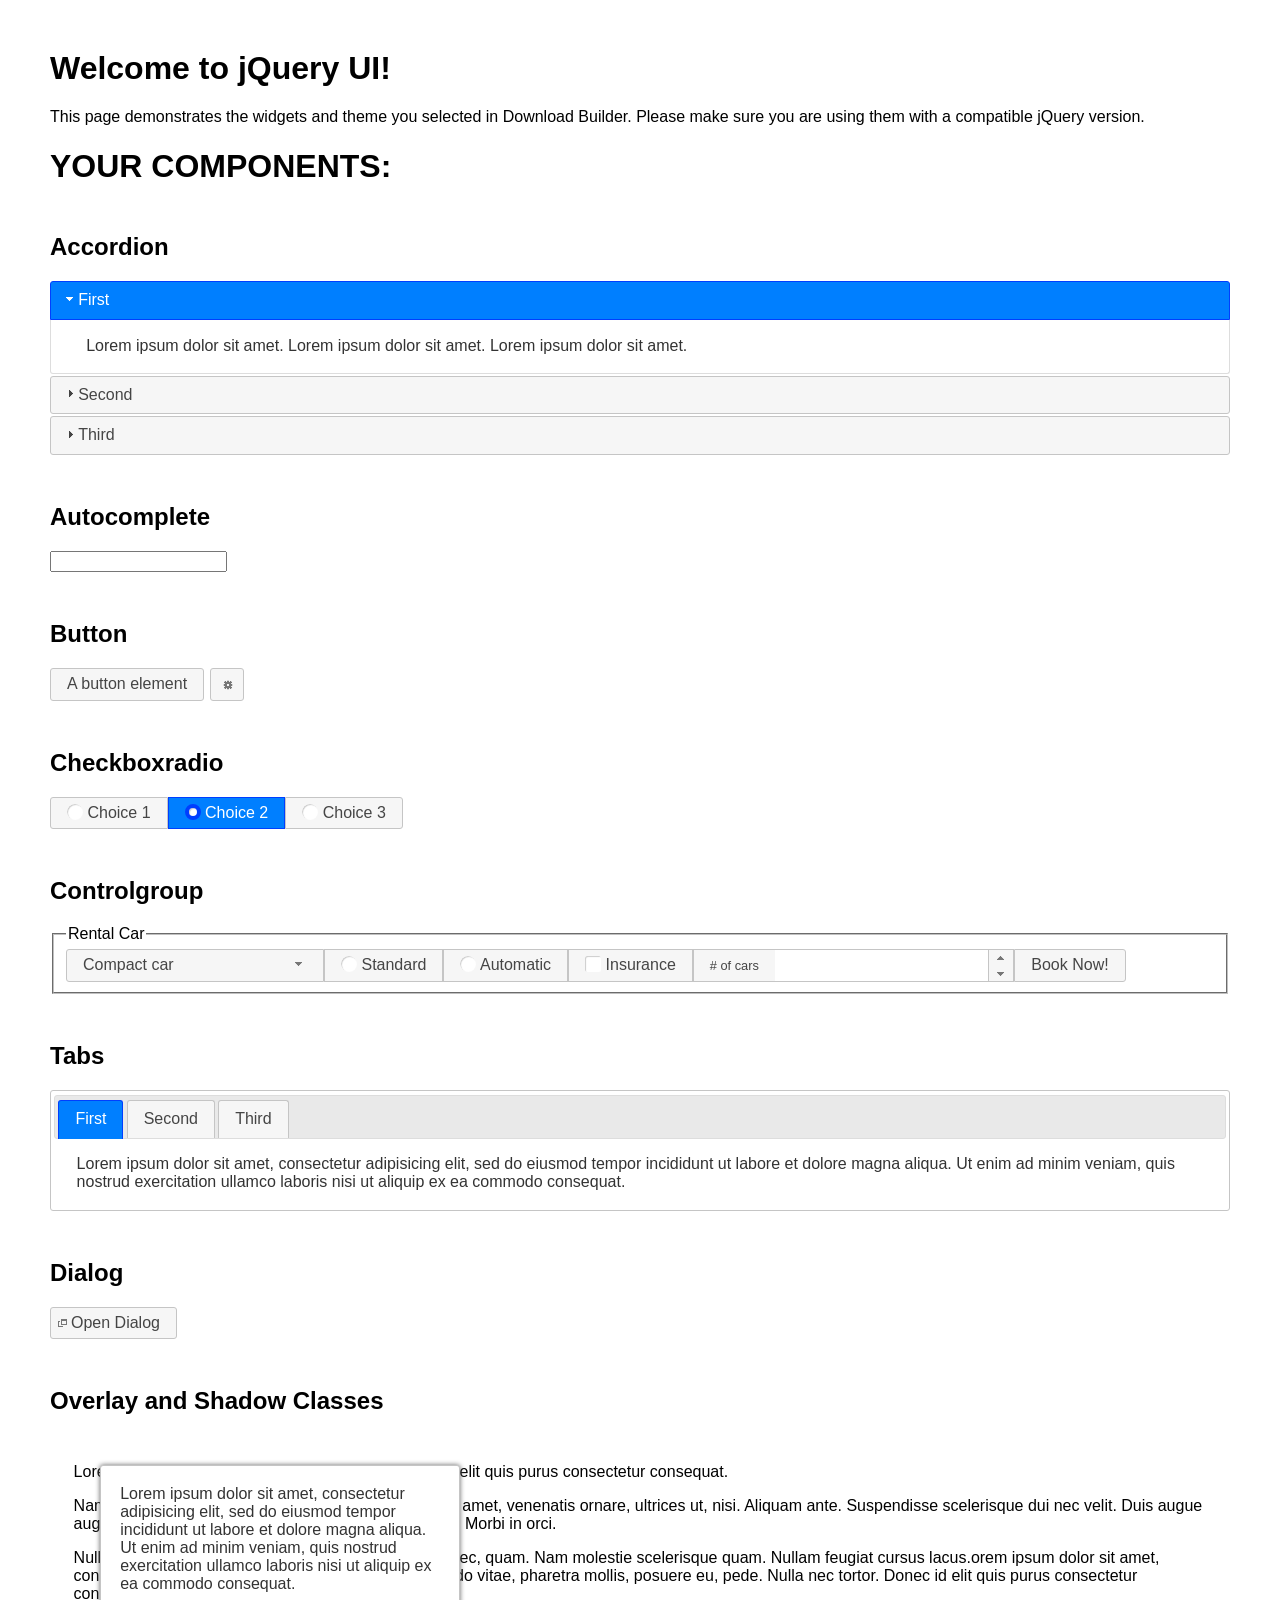
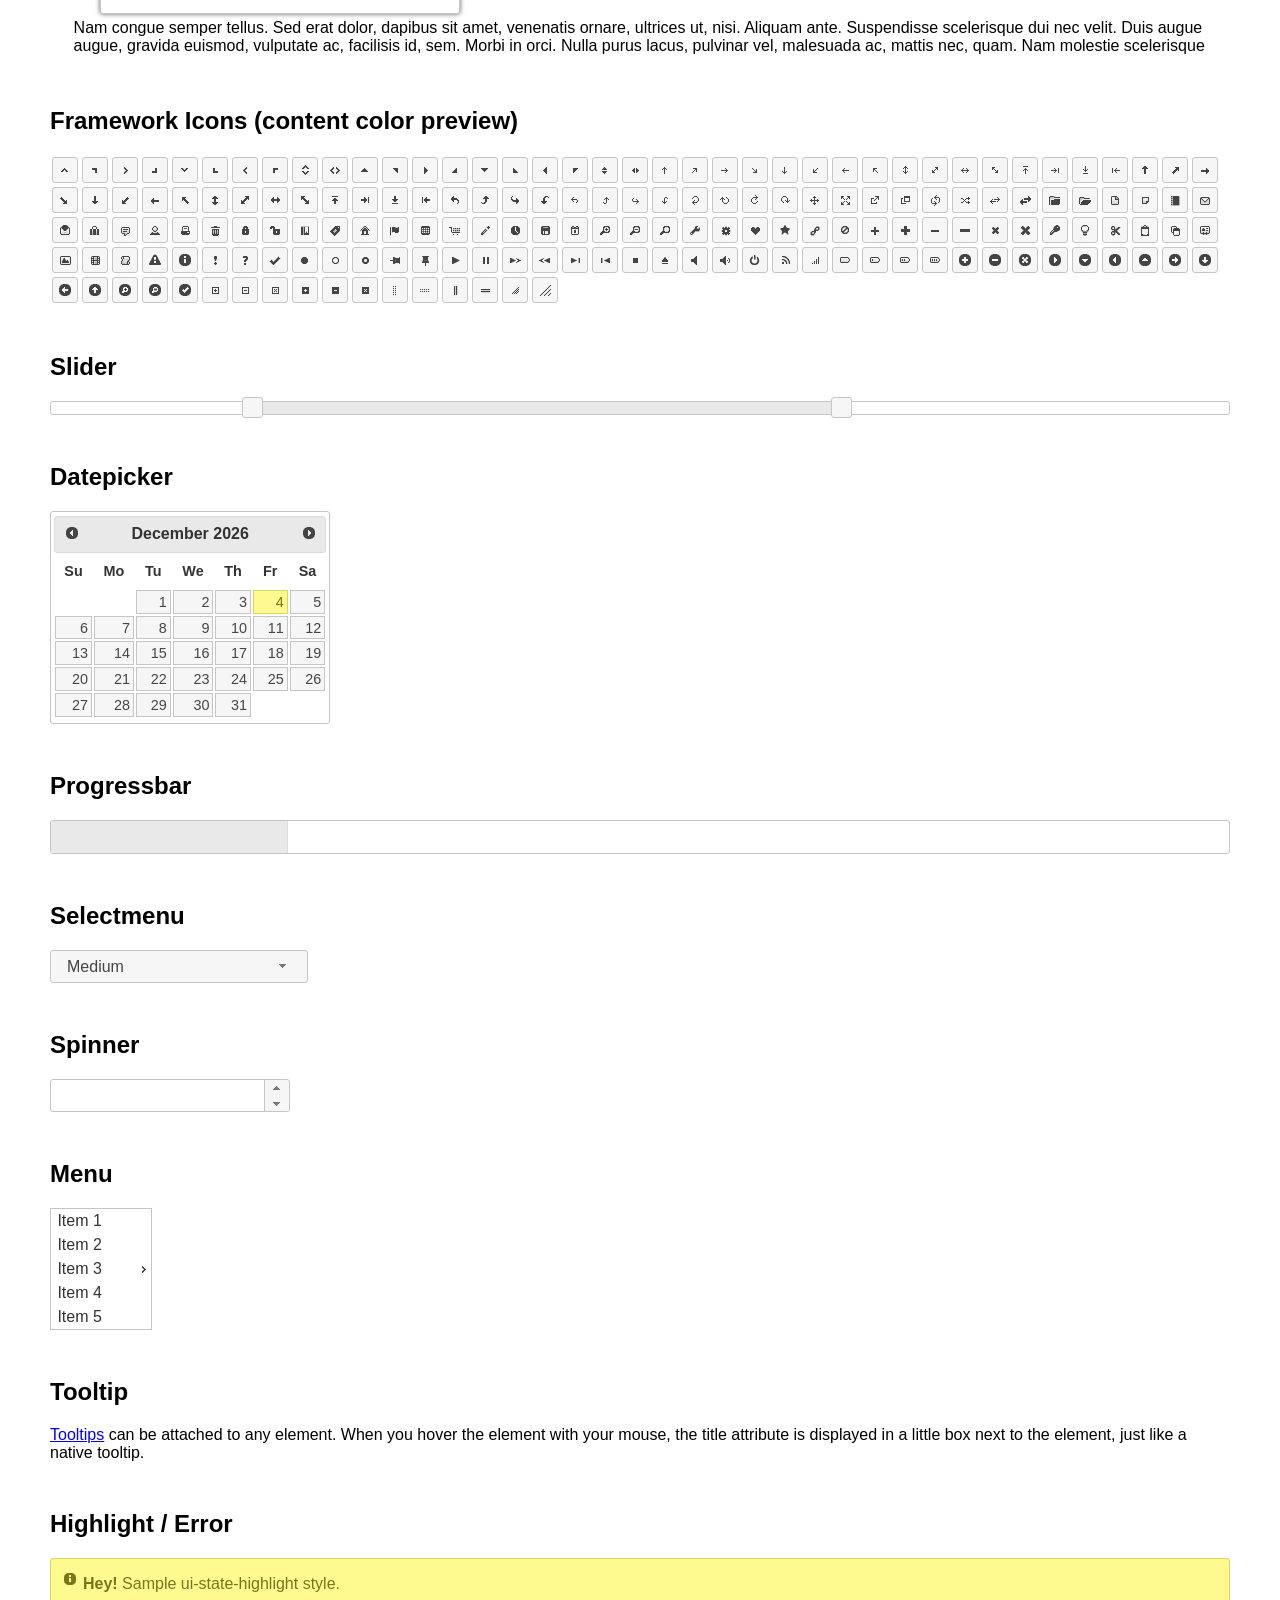
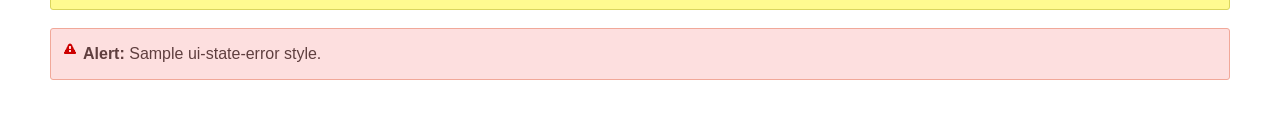
<file: jquery-ui/index.html>
<!doctype html>
<html lang="us">
<head>
	<meta charset="utf-8">
	<title>jQuery UI Example Page</title>
	<link href="jquery-ui.css" rel="stylesheet">
	<style>
	body{
		font-family: "Trebuchet MS", sans-serif;
		margin: 50px;
	}
	.demoHeaders {
		margin-top: 2em;
	}
	#dialog-link {
		padding: .4em 1em .4em 20px;
		text-decoration: none;
		position: relative;
	}
	#dialog-link span.ui-icon {
		margin: 0 5px 0 0;
		position: absolute;
		left: .2em;
		top: 50%;
		margin-top: -8px;
	}
	#icons {
		margin: 0;
		padding: 0;
	}
	#icons li {
		margin: 2px;
		position: relative;
		padding: 4px 0;
		cursor: pointer;
		float: left;
		list-style: none;
	}
	#icons span.ui-icon {
		float: left;
		margin: 0 4px;
	}
	.fakewindowcontain .ui-widget-overlay {
		position: absolute;
	}
	select {
		width: 200px;
	}
	</style>
</head>
<body>

<h1>Welcome to jQuery UI!</h1>

<div class="ui-widget">
	<p>This page demonstrates the widgets and theme you selected in Download Builder. Please make sure you are using them with a compatible jQuery version.</p>
</div>

<h1>YOUR COMPONENTS:</h1>


<!-- Accordion -->
<h2 class="demoHeaders">Accordion</h2>
<div id="accordion">
	<h3>First</h3>
	<div>Lorem ipsum dolor sit amet. Lorem ipsum dolor sit amet. Lorem ipsum dolor sit amet.</div>
	<h3>Second</h3>
	<div>Phasellus mattis tincidunt nibh.</div>
	<h3>Third</h3>
	<div>Nam dui erat, auctor a, dignissim quis.</div>
</div>



<!-- Autocomplete -->
<h2 class="demoHeaders">Autocomplete</h2>
<div>
	<input id="autocomplete" title="type &quot;a&quot;">
</div>



<!-- Button -->
<h2 class="demoHeaders">Button</h2>
<button id="button">A button element</button>
<button id="button-icon">An icon-only button</button>



<!-- Checkboxradio -->
<h2 class="demoHeaders">Checkboxradio</h2>
<form style="margin-top: 1em;">
	<div id="radioset">
		<input type="radio" id="radio1" name="radio"><label for="radio1">Choice 1</label>
		<input type="radio" id="radio2" name="radio" checked="checked"><label for="radio2">Choice 2</label>
		<input type="radio" id="radio3" name="radio"><label for="radio3">Choice 3</label>
	</div>
</form>



<!-- Controlgroup -->
<h2 class="demoHeaders">Controlgroup</h2>
<fieldset>
	<legend>Rental Car</legend>
	<div id="controlgroup">
		<select id="car-type">
			<option>Compact car</option>
			<option>Midsize car</option>
			<option>Full size car</option>
			<option>SUV</option>
			<option>Luxury</option>
			<option>Truck</option>
			<option>Van</option>
		</select>
		<label for="transmission-standard">Standard</label>
		<input type="radio" name="transmission" id="transmission-standard">
		<label for="transmission-automatic">Automatic</label>
		<input type="radio" name="transmission" id="transmission-automatic">
		<label for="insurance">Insurance</label>
		<input type="checkbox" name="insurance" id="insurance">
		<label for="horizontal-spinner" class="ui-controlgroup-label"># of cars</label>
		<input id="horizontal-spinner" class="ui-spinner-input">
		<button>Book Now!</button>
	</div>
</fieldset>



<!-- Tabs -->
<h2 class="demoHeaders">Tabs</h2>
<div id="tabs">
	<ul>
		<li><a href="#tabs-1">First</a></li>
		<li><a href="#tabs-2">Second</a></li>
		<li><a href="#tabs-3">Third</a></li>
	</ul>
	<div id="tabs-1">Lorem ipsum dolor sit amet, consectetur adipisicing elit, sed do eiusmod tempor incididunt ut labore et dolore magna aliqua. Ut enim ad minim veniam, quis nostrud exercitation ullamco laboris nisi ut aliquip ex ea commodo consequat.</div>
	<div id="tabs-2">Phasellus mattis tincidunt nibh. Cras orci urna, blandit id, pretium vel, aliquet ornare, felis. Maecenas scelerisque sem non nisl. Fusce sed lorem in enim dictum bibendum.</div>
	<div id="tabs-3">Nam dui erat, auctor a, dignissim quis, sollicitudin eu, felis. Pellentesque nisi urna, interdum eget, sagittis et, consequat vestibulum, lacus. Mauris porttitor ullamcorper augue.</div>
</div>



<h2 class="demoHeaders">Dialog</h2>
<p>
	<button id="dialog-link" class="ui-button ui-corner-all ui-widget">
		<span class="ui-icon ui-icon-newwin"></span>Open Dialog
	</button>
</p>

<h2 class="demoHeaders">Overlay and Shadow Classes</h2>
<div style="position: relative; width: 96%; height: 200px; padding:1% 2%; overflow:hidden;" class="fakewindowcontain">
	<p>Lorem ipsum dolor sit amet,  Nulla nec tortor. Donec id elit quis purus consectetur consequat. </p><p>Nam congue semper tellus. Sed erat dolor, dapibus sit amet, venenatis ornare, ultrices ut, nisi. Aliquam ante. Suspendisse scelerisque dui nec velit. Duis augue augue, gravida euismod, vulputate ac, facilisis id, sem. Morbi in orci. </p><p>Nulla purus lacus, pulvinar vel, malesuada ac, mattis nec, quam. Nam molestie scelerisque quam. Nullam feugiat cursus lacus.orem ipsum dolor sit amet, consectetur adipiscing elit. Donec libero risus, commodo vitae, pharetra mollis, posuere eu, pede. Nulla nec tortor. Donec id elit quis purus consectetur consequat. </p><p>Nam congue semper tellus. Sed erat dolor, dapibus sit amet, venenatis ornare, ultrices ut, nisi. Aliquam ante. Suspendisse scelerisque dui nec velit. Duis augue augue, gravida euismod, vulputate ac, facilisis id, sem. Morbi in orci. Nulla purus lacus, pulvinar vel, malesuada ac, mattis nec, quam. Nam molestie scelerisque quam. </p><p>Nullam feugiat cursus lacus.orem ipsum dolor sit amet, consectetur adipiscing elit. Donec libero risus, commodo vitae, pharetra mollis, posuere eu, pede. Nulla nec tortor. Donec id elit quis purus consectetur consequat. Nam congue semper tellus. Sed erat dolor, dapibus sit amet, venenatis ornare, ultrices ut, nisi. Aliquam ante. </p><p>Suspendisse scelerisque dui nec velit. Duis augue augue, gravida euismod, vulputate ac, facilisis id, sem. Morbi in orci. Nulla purus lacus, pulvinar vel, malesuada ac, mattis nec, quam. Nam molestie scelerisque quam. Nullam feugiat cursus lacus.orem ipsum dolor sit amet, consectetur adipiscing elit. Donec libero risus, commodo vitae, pharetra mollis, posuere eu, pede. Nulla nec tortor. Donec id elit quis purus consectetur consequat. Nam congue semper tellus. Sed erat dolor, dapibus sit amet, venenatis ornare, ultrices ut, nisi. </p>

	<!-- ui-dialog -->
	<div class="ui-widget-overlay ui-front"></div>
	<div style="position: absolute; width: 320px; left: 50px; top: 30px; padding: 1.2em" class="ui-widget ui-front ui-widget-content ui-corner-all ui-widget-shadow">
		Lorem ipsum dolor sit amet, consectetur adipisicing elit, sed do eiusmod tempor incididunt ut labore et dolore magna aliqua. Ut enim ad minim veniam, quis nostrud exercitation ullamco laboris nisi ut aliquip ex ea commodo consequat.
	</div>

</div>

<!-- ui-dialog -->
<div id="dialog" title="Dialog Title">
	<p>Lorem ipsum dolor sit amet, consectetur adipisicing elit, sed do eiusmod tempor incididunt ut labore et dolore magna aliqua. Ut enim ad minim veniam, quis nostrud exercitation ullamco laboris nisi ut aliquip ex ea commodo consequat.</p>
</div>



<h2 class="demoHeaders">Framework Icons (content color preview)</h2>
<ul id="icons" class="ui-widget ui-helper-clearfix">
	<li class="ui-state-default ui-corner-all" title=".ui-icon-caret-1-n"><span class="ui-icon ui-icon-caret-1-n"></span></li>
	<li class="ui-state-default ui-corner-all" title=".ui-icon-caret-1-ne"><span class="ui-icon ui-icon-caret-1-ne"></span></li>
	<li class="ui-state-default ui-corner-all" title=".ui-icon-caret-1-e"><span class="ui-icon ui-icon-caret-1-e"></span></li>
	<li class="ui-state-default ui-corner-all" title=".ui-icon-caret-1-se"><span class="ui-icon ui-icon-caret-1-se"></span></li>
	<li class="ui-state-default ui-corner-all" title=".ui-icon-caret-1-s"><span class="ui-icon ui-icon-caret-1-s"></span></li>
	<li class="ui-state-default ui-corner-all" title=".ui-icon-caret-1-sw"><span class="ui-icon ui-icon-caret-1-sw"></span></li>
	<li class="ui-state-default ui-corner-all" title=".ui-icon-caret-1-w"><span class="ui-icon ui-icon-caret-1-w"></span></li>
	<li class="ui-state-default ui-corner-all" title=".ui-icon-caret-1-nw"><span class="ui-icon ui-icon-caret-1-nw"></span></li>
	<li class="ui-state-default ui-corner-all" title=".ui-icon-caret-2-n-s"><span class="ui-icon ui-icon-caret-2-n-s"></span></li>
	<li class="ui-state-default ui-corner-all" title=".ui-icon-caret-2-e-w"><span class="ui-icon ui-icon-caret-2-e-w"></span></li>
	<li class="ui-state-default ui-corner-all" title=".ui-icon-triangle-1-n"><span class="ui-icon ui-icon-triangle-1-n"></span></li>
	<li class="ui-state-default ui-corner-all" title=".ui-icon-triangle-1-ne"><span class="ui-icon ui-icon-triangle-1-ne"></span></li>
	<li class="ui-state-default ui-corner-all" title=".ui-icon-triangle-1-e"><span class="ui-icon ui-icon-triangle-1-e"></span></li>
	<li class="ui-state-default ui-corner-all" title=".ui-icon-triangle-1-se"><span class="ui-icon ui-icon-triangle-1-se"></span></li>
	<li class="ui-state-default ui-corner-all" title=".ui-icon-triangle-1-s"><span class="ui-icon ui-icon-triangle-1-s"></span></li>
	<li class="ui-state-default ui-corner-all" title=".ui-icon-triangle-1-sw"><span class="ui-icon ui-icon-triangle-1-sw"></span></li>
	<li class="ui-state-default ui-corner-all" title=".ui-icon-triangle-1-w"><span class="ui-icon ui-icon-triangle-1-w"></span></li>
	<li class="ui-state-default ui-corner-all" title=".ui-icon-triangle-1-nw"><span class="ui-icon ui-icon-triangle-1-nw"></span></li>
	<li class="ui-state-default ui-corner-all" title=".ui-icon-triangle-2-n-s"><span class="ui-icon ui-icon-triangle-2-n-s"></span></li>
	<li class="ui-state-default ui-corner-all" title=".ui-icon-triangle-2-e-w"><span class="ui-icon ui-icon-triangle-2-e-w"></span></li>
	<li class="ui-state-default ui-corner-all" title=".ui-icon-arrow-1-n"><span class="ui-icon ui-icon-arrow-1-n"></span></li>
	<li class="ui-state-default ui-corner-all" title=".ui-icon-arrow-1-ne"><span class="ui-icon ui-icon-arrow-1-ne"></span></li>
	<li class="ui-state-default ui-corner-all" title=".ui-icon-arrow-1-e"><span class="ui-icon ui-icon-arrow-1-e"></span></li>
	<li class="ui-state-default ui-corner-all" title=".ui-icon-arrow-1-se"><span class="ui-icon ui-icon-arrow-1-se"></span></li>
	<li class="ui-state-default ui-corner-all" title=".ui-icon-arrow-1-s"><span class="ui-icon ui-icon-arrow-1-s"></span></li>
	<li class="ui-state-default ui-corner-all" title=".ui-icon-arrow-1-sw"><span class="ui-icon ui-icon-arrow-1-sw"></span></li>
	<li class="ui-state-default ui-corner-all" title=".ui-icon-arrow-1-w"><span class="ui-icon ui-icon-arrow-1-w"></span></li>
	<li class="ui-state-default ui-corner-all" title=".ui-icon-arrow-1-nw"><span class="ui-icon ui-icon-arrow-1-nw"></span></li>
	<li class="ui-state-default ui-corner-all" title=".ui-icon-arrow-2-n-s"><span class="ui-icon ui-icon-arrow-2-n-s"></span></li>
	<li class="ui-state-default ui-corner-all" title=".ui-icon-arrow-2-ne-sw"><span class="ui-icon ui-icon-arrow-2-ne-sw"></span></li>
	<li class="ui-state-default ui-corner-all" title=".ui-icon-arrow-2-e-w"><span class="ui-icon ui-icon-arrow-2-e-w"></span></li>
	<li class="ui-state-default ui-corner-all" title=".ui-icon-arrow-2-se-nw"><span class="ui-icon ui-icon-arrow-2-se-nw"></span></li>
	<li class="ui-state-default ui-corner-all" title=".ui-icon-arrowstop-1-n"><span class="ui-icon ui-icon-arrowstop-1-n"></span></li>
	<li class="ui-state-default ui-corner-all" title=".ui-icon-arrowstop-1-e"><span class="ui-icon ui-icon-arrowstop-1-e"></span></li>
	<li class="ui-state-default ui-corner-all" title=".ui-icon-arrowstop-1-s"><span class="ui-icon ui-icon-arrowstop-1-s"></span></li>
	<li class="ui-state-default ui-corner-all" title=".ui-icon-arrowstop-1-w"><span class="ui-icon ui-icon-arrowstop-1-w"></span></li>
	<li class="ui-state-default ui-corner-all" title=".ui-icon-arrowthick-1-n"><span class="ui-icon ui-icon-arrowthick-1-n"></span></li>
	<li class="ui-state-default ui-corner-all" title=".ui-icon-arrowthick-1-ne"><span class="ui-icon ui-icon-arrowthick-1-ne"></span></li>
	<li class="ui-state-default ui-corner-all" title=".ui-icon-arrowthick-1-e"><span class="ui-icon ui-icon-arrowthick-1-e"></span></li>
	<li class="ui-state-default ui-corner-all" title=".ui-icon-arrowthick-1-se"><span class="ui-icon ui-icon-arrowthick-1-se"></span></li>
	<li class="ui-state-default ui-corner-all" title=".ui-icon-arrowthick-1-s"><span class="ui-icon ui-icon-arrowthick-1-s"></span></li>
	<li class="ui-state-default ui-corner-all" title=".ui-icon-arrowthick-1-sw"><span class="ui-icon ui-icon-arrowthick-1-sw"></span></li>
	<li class="ui-state-default ui-corner-all" title=".ui-icon-arrowthick-1-w"><span class="ui-icon ui-icon-arrowthick-1-w"></span></li>
	<li class="ui-state-default ui-corner-all" title=".ui-icon-arrowthick-1-nw"><span class="ui-icon ui-icon-arrowthick-1-nw"></span></li>
	<li class="ui-state-default ui-corner-all" title=".ui-icon-arrowthick-2-n-s"><span class="ui-icon ui-icon-arrowthick-2-n-s"></span></li>
	<li class="ui-state-default ui-corner-all" title=".ui-icon-arrowthick-2-ne-sw"><span class="ui-icon ui-icon-arrowthick-2-ne-sw"></span></li>
	<li class="ui-state-default ui-corner-all" title=".ui-icon-arrowthick-2-e-w"><span class="ui-icon ui-icon-arrowthick-2-e-w"></span></li>
	<li class="ui-state-default ui-corner-all" title=".ui-icon-arrowthick-2-se-nw"><span class="ui-icon ui-icon-arrowthick-2-se-nw"></span></li>
	<li class="ui-state-default ui-corner-all" title=".ui-icon-arrowthickstop-1-n"><span class="ui-icon ui-icon-arrowthickstop-1-n"></span></li>
	<li class="ui-state-default ui-corner-all" title=".ui-icon-arrowthickstop-1-e"><span class="ui-icon ui-icon-arrowthickstop-1-e"></span></li>
	<li class="ui-state-default ui-corner-all" title=".ui-icon-arrowthickstop-1-s"><span class="ui-icon ui-icon-arrowthickstop-1-s"></span></li>
	<li class="ui-state-default ui-corner-all" title=".ui-icon-arrowthickstop-1-w"><span class="ui-icon ui-icon-arrowthickstop-1-w"></span></li>
	<li class="ui-state-default ui-corner-all" title=".ui-icon-arrowreturnthick-1-w"><span class="ui-icon ui-icon-arrowreturnthick-1-w"></span></li>
	<li class="ui-state-default ui-corner-all" title=".ui-icon-arrowreturnthick-1-n"><span class="ui-icon ui-icon-arrowreturnthick-1-n"></span></li>
	<li class="ui-state-default ui-corner-all" title=".ui-icon-arrowreturnthick-1-e"><span class="ui-icon ui-icon-arrowreturnthick-1-e"></span></li>
	<li class="ui-state-default ui-corner-all" title=".ui-icon-arrowreturnthick-1-s"><span class="ui-icon ui-icon-arrowreturnthick-1-s"></span></li>
	<li class="ui-state-default ui-corner-all" title=".ui-icon-arrowreturn-1-w"><span class="ui-icon ui-icon-arrowreturn-1-w"></span></li>
	<li class="ui-state-default ui-corner-all" title=".ui-icon-arrowreturn-1-n"><span class="ui-icon ui-icon-arrowreturn-1-n"></span></li>
	<li class="ui-state-default ui-corner-all" title=".ui-icon-arrowreturn-1-e"><span class="ui-icon ui-icon-arrowreturn-1-e"></span></li>
	<li class="ui-state-default ui-corner-all" title=".ui-icon-arrowreturn-1-s"><span class="ui-icon ui-icon-arrowreturn-1-s"></span></li>
	<li class="ui-state-default ui-corner-all" title=".ui-icon-arrowrefresh-1-w"><span class="ui-icon ui-icon-arrowrefresh-1-w"></span></li>
	<li class="ui-state-default ui-corner-all" title=".ui-icon-arrowrefresh-1-n"><span class="ui-icon ui-icon-arrowrefresh-1-n"></span></li>
	<li class="ui-state-default ui-corner-all" title=".ui-icon-arrowrefresh-1-e"><span class="ui-icon ui-icon-arrowrefresh-1-e"></span></li>
	<li class="ui-state-default ui-corner-all" title=".ui-icon-arrowrefresh-1-s"><span class="ui-icon ui-icon-arrowrefresh-1-s"></span></li>
	<li class="ui-state-default ui-corner-all" title=".ui-icon-arrow-4"><span class="ui-icon ui-icon-arrow-4"></span></li>
	<li class="ui-state-default ui-corner-all" title=".ui-icon-arrow-4-diag"><span class="ui-icon ui-icon-arrow-4-diag"></span></li>
	<li class="ui-state-default ui-corner-all" title=".ui-icon-extlink"><span class="ui-icon ui-icon-extlink"></span></li>
	<li class="ui-state-default ui-corner-all" title=".ui-icon-newwin"><span class="ui-icon ui-icon-newwin"></span></li>
	<li class="ui-state-default ui-corner-all" title=".ui-icon-refresh"><span class="ui-icon ui-icon-refresh"></span></li>
	<li class="ui-state-default ui-corner-all" title=".ui-icon-shuffle"><span class="ui-icon ui-icon-shuffle"></span></li>
	<li class="ui-state-default ui-corner-all" title=".ui-icon-transfer-e-w"><span class="ui-icon ui-icon-transfer-e-w"></span></li>
	<li class="ui-state-default ui-corner-all" title=".ui-icon-transferthick-e-w"><span class="ui-icon ui-icon-transferthick-e-w"></span></li>
	<li class="ui-state-default ui-corner-all" title=".ui-icon-folder-collapsed"><span class="ui-icon ui-icon-folder-collapsed"></span></li>
	<li class="ui-state-default ui-corner-all" title=".ui-icon-folder-open"><span class="ui-icon ui-icon-folder-open"></span></li>
	<li class="ui-state-default ui-corner-all" title=".ui-icon-document"><span class="ui-icon ui-icon-document"></span></li>
	<li class="ui-state-default ui-corner-all" title=".ui-icon-document-b"><span class="ui-icon ui-icon-document-b"></span></li>
	<li class="ui-state-default ui-corner-all" title=".ui-icon-note"><span class="ui-icon ui-icon-note"></span></li>
	<li class="ui-state-default ui-corner-all" title=".ui-icon-mail-closed"><span class="ui-icon ui-icon-mail-closed"></span></li>
	<li class="ui-state-default ui-corner-all" title=".ui-icon-mail-open"><span class="ui-icon ui-icon-mail-open"></span></li>
	<li class="ui-state-default ui-corner-all" title=".ui-icon-suitcase"><span class="ui-icon ui-icon-suitcase"></span></li>
	<li class="ui-state-default ui-corner-all" title=".ui-icon-comment"><span class="ui-icon ui-icon-comment"></span></li>
	<li class="ui-state-default ui-corner-all" title=".ui-icon-person"><span class="ui-icon ui-icon-person"></span></li>
	<li class="ui-state-default ui-corner-all" title=".ui-icon-print"><span class="ui-icon ui-icon-print"></span></li>
	<li class="ui-state-default ui-corner-all" title=".ui-icon-trash"><span class="ui-icon ui-icon-trash"></span></li>
	<li class="ui-state-default ui-corner-all" title=".ui-icon-locked"><span class="ui-icon ui-icon-locked"></span></li>
	<li class="ui-state-default ui-corner-all" title=".ui-icon-unlocked"><span class="ui-icon ui-icon-unlocked"></span></li>
	<li class="ui-state-default ui-corner-all" title=".ui-icon-bookmark"><span class="ui-icon ui-icon-bookmark"></span></li>
	<li class="ui-state-default ui-corner-all" title=".ui-icon-tag"><span class="ui-icon ui-icon-tag"></span></li>
	<li class="ui-state-default ui-corner-all" title=".ui-icon-home"><span class="ui-icon ui-icon-home"></span></li>
	<li class="ui-state-default ui-corner-all" title=".ui-icon-flag"><span class="ui-icon ui-icon-flag"></span></li>
	<li class="ui-state-default ui-corner-all" title=".ui-icon-calculator"><span class="ui-icon ui-icon-calculator"></span></li>
	<li class="ui-state-default ui-corner-all" title=".ui-icon-cart"><span class="ui-icon ui-icon-cart"></span></li>
	<li class="ui-state-default ui-corner-all" title=".ui-icon-pencil"><span class="ui-icon ui-icon-pencil"></span></li>
	<li class="ui-state-default ui-corner-all" title=".ui-icon-clock"><span class="ui-icon ui-icon-clock"></span></li>
	<li class="ui-state-default ui-corner-all" title=".ui-icon-disk"><span class="ui-icon ui-icon-disk"></span></li>
	<li class="ui-state-default ui-corner-all" title=".ui-icon-calendar"><span class="ui-icon ui-icon-calendar"></span></li>
	<li class="ui-state-default ui-corner-all" title=".ui-icon-zoomin"><span class="ui-icon ui-icon-zoomin"></span></li>
	<li class="ui-state-default ui-corner-all" title=".ui-icon-zoomout"><span class="ui-icon ui-icon-zoomout"></span></li>
	<li class="ui-state-default ui-corner-all" title=".ui-icon-search"><span class="ui-icon ui-icon-search"></span></li>
	<li class="ui-state-default ui-corner-all" title=".ui-icon-wrench"><span class="ui-icon ui-icon-wrench"></span></li>
	<li class="ui-state-default ui-corner-all" title=".ui-icon-gear"><span class="ui-icon ui-icon-gear"></span></li>
	<li class="ui-state-default ui-corner-all" title=".ui-icon-heart"><span class="ui-icon ui-icon-heart"></span></li>
	<li class="ui-state-default ui-corner-all" title=".ui-icon-star"><span class="ui-icon ui-icon-star"></span></li>
	<li class="ui-state-default ui-corner-all" title=".ui-icon-link"><span class="ui-icon ui-icon-link"></span></li>
	<li class="ui-state-default ui-corner-all" title=".ui-icon-cancel"><span class="ui-icon ui-icon-cancel"></span></li>
	<li class="ui-state-default ui-corner-all" title=".ui-icon-plus"><span class="ui-icon ui-icon-plus"></span></li>
	<li class="ui-state-default ui-corner-all" title=".ui-icon-plusthick"><span class="ui-icon ui-icon-plusthick"></span></li>
	<li class="ui-state-default ui-corner-all" title=".ui-icon-minus"><span class="ui-icon ui-icon-minus"></span></li>
	<li class="ui-state-default ui-corner-all" title=".ui-icon-minusthick"><span class="ui-icon ui-icon-minusthick"></span></li>
	<li class="ui-state-default ui-corner-all" title=".ui-icon-close"><span class="ui-icon ui-icon-close"></span></li>
	<li class="ui-state-default ui-corner-all" title=".ui-icon-closethick"><span class="ui-icon ui-icon-closethick"></span></li>
	<li class="ui-state-default ui-corner-all" title=".ui-icon-key"><span class="ui-icon ui-icon-key"></span></li>
	<li class="ui-state-default ui-corner-all" title=".ui-icon-lightbulb"><span class="ui-icon ui-icon-lightbulb"></span></li>
	<li class="ui-state-default ui-corner-all" title=".ui-icon-scissors"><span class="ui-icon ui-icon-scissors"></span></li>
	<li class="ui-state-default ui-corner-all" title=".ui-icon-clipboard"><span class="ui-icon ui-icon-clipboard"></span></li>
	<li class="ui-state-default ui-corner-all" title=".ui-icon-copy"><span class="ui-icon ui-icon-copy"></span></li>
	<li class="ui-state-default ui-corner-all" title=".ui-icon-contact"><span class="ui-icon ui-icon-contact"></span></li>
	<li class="ui-state-default ui-corner-all" title=".ui-icon-image"><span class="ui-icon ui-icon-image"></span></li>
	<li class="ui-state-default ui-corner-all" title=".ui-icon-video"><span class="ui-icon ui-icon-video"></span></li>
	<li class="ui-state-default ui-corner-all" title=".ui-icon-script"><span class="ui-icon ui-icon-script"></span></li>
	<li class="ui-state-default ui-corner-all" title=".ui-icon-alert"><span class="ui-icon ui-icon-alert"></span></li>
	<li class="ui-state-default ui-corner-all" title=".ui-icon-info"><span class="ui-icon ui-icon-info"></span></li>
	<li class="ui-state-default ui-corner-all" title=".ui-icon-notice"><span class="ui-icon ui-icon-notice"></span></li>
	<li class="ui-state-default ui-corner-all" title=".ui-icon-help"><span class="ui-icon ui-icon-help"></span></li>
	<li class="ui-state-default ui-corner-all" title=".ui-icon-check"><span class="ui-icon ui-icon-check"></span></li>
	<li class="ui-state-default ui-corner-all" title=".ui-icon-bullet"><span class="ui-icon ui-icon-bullet"></span></li>
	<li class="ui-state-default ui-corner-all" title=".ui-icon-radio-off"><span class="ui-icon ui-icon-radio-off"></span></li>
	<li class="ui-state-default ui-corner-all" title=".ui-icon-radio-on"><span class="ui-icon ui-icon-radio-on"></span></li>
	<li class="ui-state-default ui-corner-all" title=".ui-icon-pin-w"><span class="ui-icon ui-icon-pin-w"></span></li>
	<li class="ui-state-default ui-corner-all" title=".ui-icon-pin-s"><span class="ui-icon ui-icon-pin-s"></span></li>
	<li class="ui-state-default ui-corner-all" title=".ui-icon-play"><span class="ui-icon ui-icon-play"></span></li>
	<li class="ui-state-default ui-corner-all" title=".ui-icon-pause"><span class="ui-icon ui-icon-pause"></span></li>
	<li class="ui-state-default ui-corner-all" title=".ui-icon-seek-next"><span class="ui-icon ui-icon-seek-next"></span></li>
	<li class="ui-state-default ui-corner-all" title=".ui-icon-seek-prev"><span class="ui-icon ui-icon-seek-prev"></span></li>
	<li class="ui-state-default ui-corner-all" title=".ui-icon-seek-end"><span class="ui-icon ui-icon-seek-end"></span></li>
	<li class="ui-state-default ui-corner-all" title=".ui-icon-seek-first"><span class="ui-icon ui-icon-seek-first"></span></li>
	<li class="ui-state-default ui-corner-all" title=".ui-icon-stop"><span class="ui-icon ui-icon-stop"></span></li>
	<li class="ui-state-default ui-corner-all" title=".ui-icon-eject"><span class="ui-icon ui-icon-eject"></span></li>
	<li class="ui-state-default ui-corner-all" title=".ui-icon-volume-off"><span class="ui-icon ui-icon-volume-off"></span></li>
	<li class="ui-state-default ui-corner-all" title=".ui-icon-volume-on"><span class="ui-icon ui-icon-volume-on"></span></li>
	<li class="ui-state-default ui-corner-all" title=".ui-icon-power"><span class="ui-icon ui-icon-power"></span></li>
	<li class="ui-state-default ui-corner-all" title=".ui-icon-signal-diag"><span class="ui-icon ui-icon-signal-diag"></span></li>
	<li class="ui-state-default ui-corner-all" title=".ui-icon-signal"><span class="ui-icon ui-icon-signal"></span></li>
	<li class="ui-state-default ui-corner-all" title=".ui-icon-battery-0"><span class="ui-icon ui-icon-battery-0"></span></li>
	<li class="ui-state-default ui-corner-all" title=".ui-icon-battery-1"><span class="ui-icon ui-icon-battery-1"></span></li>
	<li class="ui-state-default ui-corner-all" title=".ui-icon-battery-2"><span class="ui-icon ui-icon-battery-2"></span></li>
	<li class="ui-state-default ui-corner-all" title=".ui-icon-battery-3"><span class="ui-icon ui-icon-battery-3"></span></li>
	<li class="ui-state-default ui-corner-all" title=".ui-icon-circle-plus"><span class="ui-icon ui-icon-circle-plus"></span></li>
	<li class="ui-state-default ui-corner-all" title=".ui-icon-circle-minus"><span class="ui-icon ui-icon-circle-minus"></span></li>
	<li class="ui-state-default ui-corner-all" title=".ui-icon-circle-close"><span class="ui-icon ui-icon-circle-close"></span></li>
	<li class="ui-state-default ui-corner-all" title=".ui-icon-circle-triangle-e"><span class="ui-icon ui-icon-circle-triangle-e"></span></li>
	<li class="ui-state-default ui-corner-all" title=".ui-icon-circle-triangle-s"><span class="ui-icon ui-icon-circle-triangle-s"></span></li>
	<li class="ui-state-default ui-corner-all" title=".ui-icon-circle-triangle-w"><span class="ui-icon ui-icon-circle-triangle-w"></span></li>
	<li class="ui-state-default ui-corner-all" title=".ui-icon-circle-triangle-n"><span class="ui-icon ui-icon-circle-triangle-n"></span></li>
	<li class="ui-state-default ui-corner-all" title=".ui-icon-circle-arrow-e"><span class="ui-icon ui-icon-circle-arrow-e"></span></li>
	<li class="ui-state-default ui-corner-all" title=".ui-icon-circle-arrow-s"><span class="ui-icon ui-icon-circle-arrow-s"></span></li>
	<li class="ui-state-default ui-corner-all" title=".ui-icon-circle-arrow-w"><span class="ui-icon ui-icon-circle-arrow-w"></span></li>
	<li class="ui-state-default ui-corner-all" title=".ui-icon-circle-arrow-n"><span class="ui-icon ui-icon-circle-arrow-n"></span></li>
	<li class="ui-state-default ui-corner-all" title=".ui-icon-circle-zoomin"><span class="ui-icon ui-icon-circle-zoomin"></span></li>
	<li class="ui-state-default ui-corner-all" title=".ui-icon-circle-zoomout"><span class="ui-icon ui-icon-circle-zoomout"></span></li>
	<li class="ui-state-default ui-corner-all" title=".ui-icon-circle-check"><span class="ui-icon ui-icon-circle-check"></span></li>
	<li class="ui-state-default ui-corner-all" title=".ui-icon-circlesmall-plus"><span class="ui-icon ui-icon-circlesmall-plus"></span></li>
	<li class="ui-state-default ui-corner-all" title=".ui-icon-circlesmall-minus"><span class="ui-icon ui-icon-circlesmall-minus"></span></li>
	<li class="ui-state-default ui-corner-all" title=".ui-icon-circlesmall-close"><span class="ui-icon ui-icon-circlesmall-close"></span></li>
	<li class="ui-state-default ui-corner-all" title=".ui-icon-squaresmall-plus"><span class="ui-icon ui-icon-squaresmall-plus"></span></li>
	<li class="ui-state-default ui-corner-all" title=".ui-icon-squaresmall-minus"><span class="ui-icon ui-icon-squaresmall-minus"></span></li>
	<li class="ui-state-default ui-corner-all" title=".ui-icon-squaresmall-close"><span class="ui-icon ui-icon-squaresmall-close"></span></li>
	<li class="ui-state-default ui-corner-all" title=".ui-icon-grip-dotted-vertical"><span class="ui-icon ui-icon-grip-dotted-vertical"></span></li>
	<li class="ui-state-default ui-corner-all" title=".ui-icon-grip-dotted-horizontal"><span class="ui-icon ui-icon-grip-dotted-horizontal"></span></li>
	<li class="ui-state-default ui-corner-all" title=".ui-icon-grip-solid-vertical"><span class="ui-icon ui-icon-grip-solid-vertical"></span></li>
	<li class="ui-state-default ui-corner-all" title=".ui-icon-grip-solid-horizontal"><span class="ui-icon ui-icon-grip-solid-horizontal"></span></li>
	<li class="ui-state-default ui-corner-all" title=".ui-icon-gripsmall-diagonal-se"><span class="ui-icon ui-icon-gripsmall-diagonal-se"></span></li>
	<li class="ui-state-default ui-corner-all" title=".ui-icon-grip-diagonal-se"><span class="ui-icon ui-icon-grip-diagonal-se"></span></li>
</ul>


<!-- Slider -->
<h2 class="demoHeaders">Slider</h2>
<div id="slider"></div>



<!-- Datepicker -->
<h2 class="demoHeaders">Datepicker</h2>
<div id="datepicker"></div>



<!-- Progressbar -->
<h2 class="demoHeaders">Progressbar</h2>
<div id="progressbar"></div>



<!-- Progressbar -->
<h2 class="demoHeaders">Selectmenu</h2>
<select id="selectmenu">
	<option>Slower</option>
	<option>Slow</option>
	<option selected="selected">Medium</option>
	<option>Fast</option>
	<option>Faster</option>
</select>



<!-- Spinner -->
<h2 class="demoHeaders">Spinner</h2>
<input id="spinner">



<!-- Menu -->
<h2 class="demoHeaders">Menu</h2>
<ul style="width:100px;" id="menu">
	<li><div>Item 1</div></li>
	<li><div>Item 2</div></li>
	<li><div>Item 3</div>
		<ul>
			<li><div>Item 3-1</div></li>
			<li><div>Item 3-2</div></li>
			<li><div>Item 3-3</div></li>
			<li><div>Item 3-4</div></li>
			<li><div>Item 3-5</div></li>
		</ul>
	</li>
	<li><div>Item 4</div></li>
	<li><div>Item 5</div></li>
</ul>



<!-- Tooltip -->
<h2 class="demoHeaders">Tooltip</h2>
<p id="tooltip">
	<a href="#" title="That&apos;s what this widget is">Tooltips</a> can be attached to any element. When you hover
the element with your mouse, the title attribute is displayed in a little box next to the element, just like a native tooltip.
</p>


<!-- Highlight / Error -->
<h2 class="demoHeaders">Highlight / Error</h2>
<div class="ui-widget">
	<div class="ui-state-highlight ui-corner-all" style="margin-top: 20px; padding: 0 .7em;">
		<p><span class="ui-icon ui-icon-info" style="float: left; margin-right: .3em;"></span>
		<strong>Hey!</strong> Sample ui-state-highlight style.</p>
	</div>
</div>
<br>
<div class="ui-widget">
	<div class="ui-state-error ui-corner-all" style="padding: 0 .7em;">
		<p><span class="ui-icon ui-icon-alert" style="float: left; margin-right: .3em;"></span>
		<strong>Alert:</strong> Sample ui-state-error style.</p>
	</div>
</div>

<script src="external/jquery/jquery.js"></script>
<script src="jquery-ui.js"></script>
<script>

$( "#accordion" ).accordion();



var availableTags = [
	"ActionScript",
	"AppleScript",
	"Asp",
	"BASIC",
	"C",
	"C++",
	"Clojure",
	"COBOL",
	"ColdFusion",
	"Erlang",
	"Fortran",
	"Groovy",
	"Haskell",
	"Java",
	"JavaScript",
	"Lisp",
	"Perl",
	"PHP",
	"Python",
	"Ruby",
	"Scala",
	"Scheme"
];
$( "#autocomplete" ).autocomplete({
	source: availableTags
});



$( "#button" ).button();
$( "#button-icon" ).button({
	icon: "ui-icon-gear",
	showLabel: false
});



$( "#radioset" ).buttonset();



$( "#controlgroup" ).controlgroup();



$( "#tabs" ).tabs();



$( "#dialog" ).dialog({
	autoOpen: false,
	width: 400,
	buttons: [
		{
			text: "Ok",
			click: function() {
				$( this ).dialog( "close" );
			}
		},
		{
			text: "Cancel",
			click: function() {
				$( this ).dialog( "close" );
			}
		}
	]
});

// Link to open the dialog
$( "#dialog-link" ).click(function( event ) {
	$( "#dialog" ).dialog( "open" );
	event.preventDefault();
});



$( "#datepicker" ).datepicker({
	inline: true
});



$( "#slider" ).slider({
	range: true,
	values: [ 17, 67 ]
});



$( "#progressbar" ).progressbar({
	value: 20
});



$( "#spinner" ).spinner();



$( "#menu" ).menu();



$( "#tooltip" ).tooltip();



$( "#selectmenu" ).selectmenu();


// Hover states on the static widgets
$( "#dialog-link, #icons li" ).hover(
	function() {
		$( this ).addClass( "ui-state-hover" );
	},
	function() {
		$( this ).removeClass( "ui-state-hover" );
	}
);
</script>
</body>
</html>
</file>
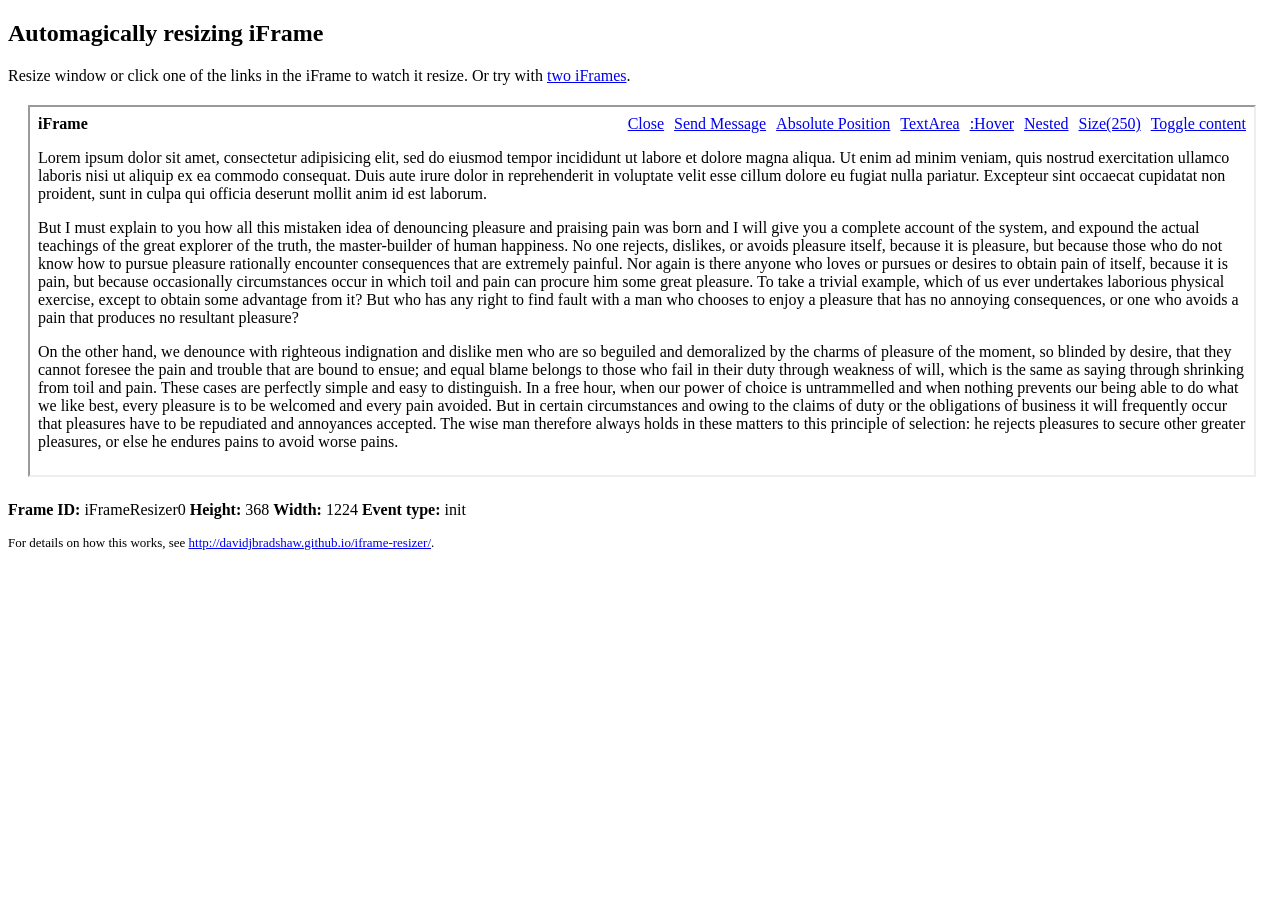
<file: iframeresizer/example/index.html>
<!DOCTYPE html>
<html>
  <head>
    <meta charset="utf-8" />
    <title>iFrame message passing test</title>
    <meta name="description" content="iFrame message passing test" />
    <meta name="viewport" content="width=device-width" />
    <meta http-equiv="X-UA-Compatible" content="IE=edge" />
  </head>

  <body>
    <h2>Automagically resizing iFrame</h2>
    <p>
      Resize window or click one of the links in the iFrame to watch it resize.
      Or try with <a name="anchorParentTest" href="two.html">two iFrames</a>.
    </p>
    <div style="margin:20px;">
      <iframe src="frame.content.html" width="100%" scrolling="no"></iframe>
    </div>
    <p id="callback"></p>
    <div style="margin: 8px 0;font-size:13px;">
      For details on how this works, see
      <a href="http://davidjbradshaw.github.io/iframe-resizer/"
        >http://davidjbradshaw.github.io/iframe-resizer/</a
      >.
    </div>

    <!-- MDN PolyFils for IE8 (This is not normally needed if you use the jQuery version) -->
    <!--[if lte IE 8]>

    <![endif]-->

    <script src="http://ajax.googleapis.com/ajax/libs/jquery/1.11.0/jquery.min.js"></script>
    <script type="text/javascript" src="../js/iframeResizer.min.js"></script>
    <script type="text/javascript">
      /*
       * If you do not understand what the code below does, then please just use the
       * following call in your own code.
       *
       *   iFrameResize({log:true});
       *
       * Once you have it working, set the log option to false.
       */

      iFrameResize({
        log: true, // Enable console logging
        inPageLinks: true,
        onResized: function(messageData) {
          // Callback fn when resize is received
          $('p#callback').html(
            '<b>Frame ID:</b> ' +
              messageData.iframe.id +
              ' <b>Height:</b> ' +
              messageData.height +
              ' <b>Width:</b> ' +
              messageData.width +
              ' <b>Event type:</b> ' +
              messageData.type
          )
        },
        onMessage: function(messageData) {
          // Callback fn when message is received
          $('p#callback').html(
            '<b>Frame ID:</b> ' +
              messageData.iframe.id +
              ' <b>Message:</b> ' +
              messageData.message
          )
          alert(messageData.message)
          document
            .getElementsByTagName('iframe')[0]
            .iFrameResizer.sendMessage('Hello back from parent page')
        },
        onClosed: function(id) {
          // Callback fn when iFrame is closed
          $('p#callback').html(
            '<b>IFrame (</b>' + id + '<b>) removed from page.</b>'
          )
        }
      })
    </script>
  </body>
</html>
</file>
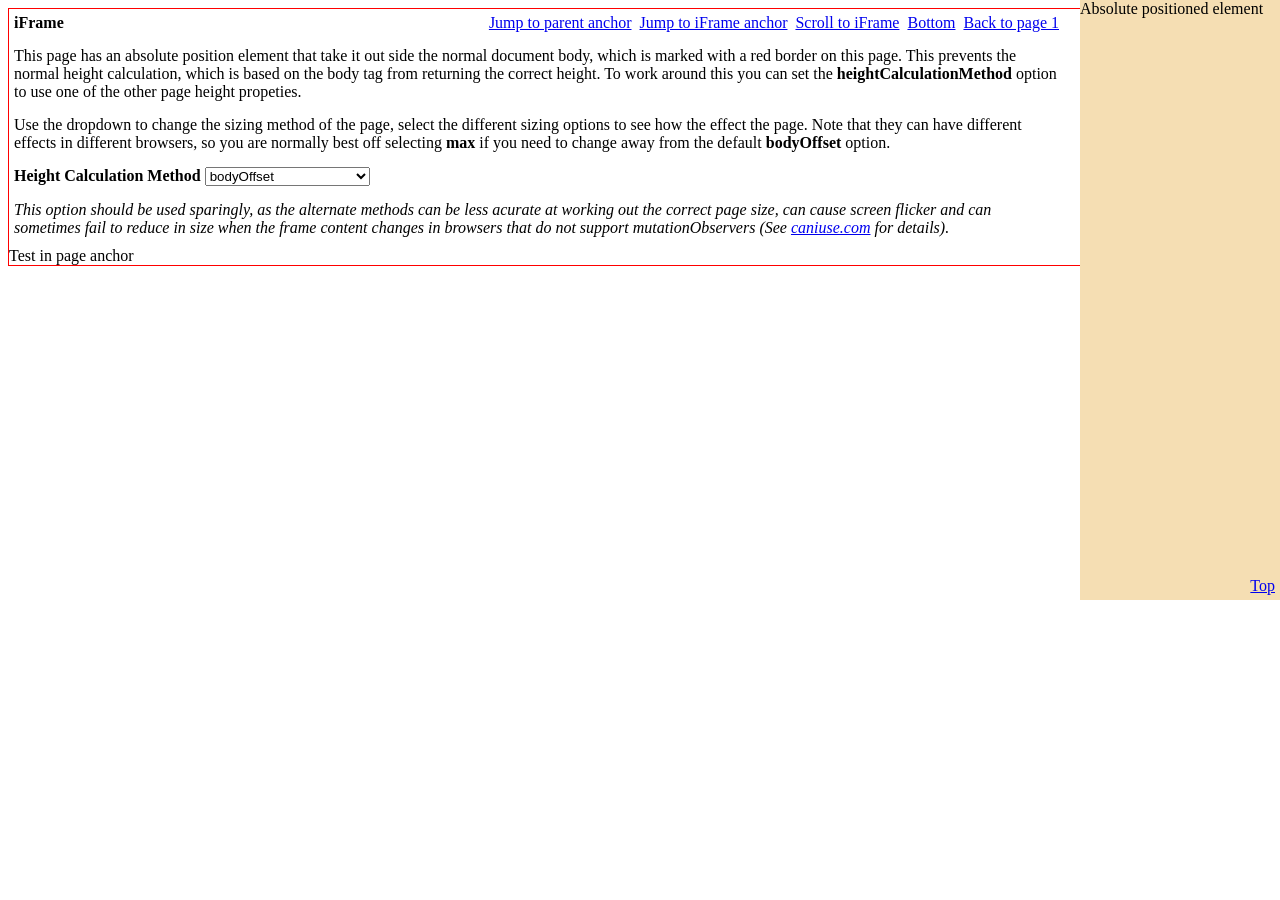
<file: iframeresizer/example/frame.absolute.html>
<!DOCTYPE html>
<html>
  <head>
    <meta charset="utf-8" />
    <title>iFrame message passing test</title>
    <meta name="description" content="iFrame message passing test" />
    <meta name="viewport" content="width=device-width" />
    <meta http-equiv="X-UA-Compatible" content="IE=edge" />
    <style>
      a.back {
        float: right;
        margin-left: 8px;
      }
      body {
        border: solid 1px red;
      }
      p {
        padding: 5px 212px 5px 5px;
        margin: 0 0 5px;
      }
      #abs {
        position: absolute;
        top: 0;
        right: 0;
        width: 200px;
        height: 600px;
        background-color: wheat;
      }
      a.top {
        position: absolute;
        bottom: 0;
        right: 0;
        margin: 5px;
      }
    </style>
  </head>

  <body>
    <p>
      <b>iFrame</b>

      <a href="frame.content.html" class="back">Back to page 1</a>
      &nbsp;
      <a
        href="#"
        class=" back"
        onclick="if ('parentIFrame' in window) window.parentIFrame.scrollTo(0,99999);return false;"
        >Bottom</a
      >
      &nbsp;
      <a
        href="#"
        class=" back"
        onclick="if ('parentIFrame' in window) window.parentIFrame.scrollToOffset(0,0);return false;"
        >Scroll to iFrame</a
      >
      &nbsp;
      <a href="#test" class="back">Jump to iFrame anchor</a>
      <a href="#anchorParentTest" class="back">Jump to parent anchor</a>
    </p>
    <p>
      This page has an absolute position element that take it out side the
      normal document body, which is marked with a red border on this page. This
      prevents the normal height calculation, which is based on the body tag
      from returning the correct height. To work around this you can set the
      <b>heightCalculationMethod</b> option to use one of the other page height
      propeties.
    </p>
    <p>
      Use the dropdown to change the sizing method of the page, select the
      different sizing options to see how the effect the page. Note that they
      can have different effects in different browsers, so you are normally best
      off selecting <b>max</b> if you need to change away from the default
      <b>bodyOffset</b> option.
    </p>
    <p data-iframe-height>
      <b>Height Calculation Method</b>
      <select name="heightCalculationMethod">
        <option>bodyOffset</option>
        <option>bodyScroll</option>
        <option>documentElementOffset</option>
        <option>documentElementScroll</option>
        <option>max</option>
        <option>min</option>
        <option>grow</option>
        <option>lowestElement</option>
        <option>taggedElement</option>
      </select>
    </p>
    <p>
      <i
        >This option should be used sparingly, as the alternate methods can be
        less acurate at working out the correct page size, can cause screen
        flicker and can sometimes fail to reduce in size when the frame content
        changes in browsers that do not support mutationObservers (See
        <a href="http://caniuse.com/mutationobserver">caniuse.com</a> for
        details).</i
      >
    </p>
    <a name="test">Test in page anchor</a>

    <div id="abs">
      Absolute positioned element
      <a
        href="#"
        class="top"
        onclick="if ('parentIFrame' in window) window.parentIFrame.scrollTo(0,0);return false;"
        >Top</a
      >
    </div>

    <script src="http://ajax.googleapis.com/ajax/libs/jquery/1.11.0/jquery.min.js"></script>

    <script
      type="text/javascript"
      src="../js/iframeResizer.contentWindow.min.js"
    ></script>
    <script>
      $('select').on('change', function() {
        if ('parentIFrame' in window) {
          parentIFrame.setHeightCalculationMethod($(this).val())
          parentIFrame.size()
        }
      })
    </script>
  </body>
</html>
</file>
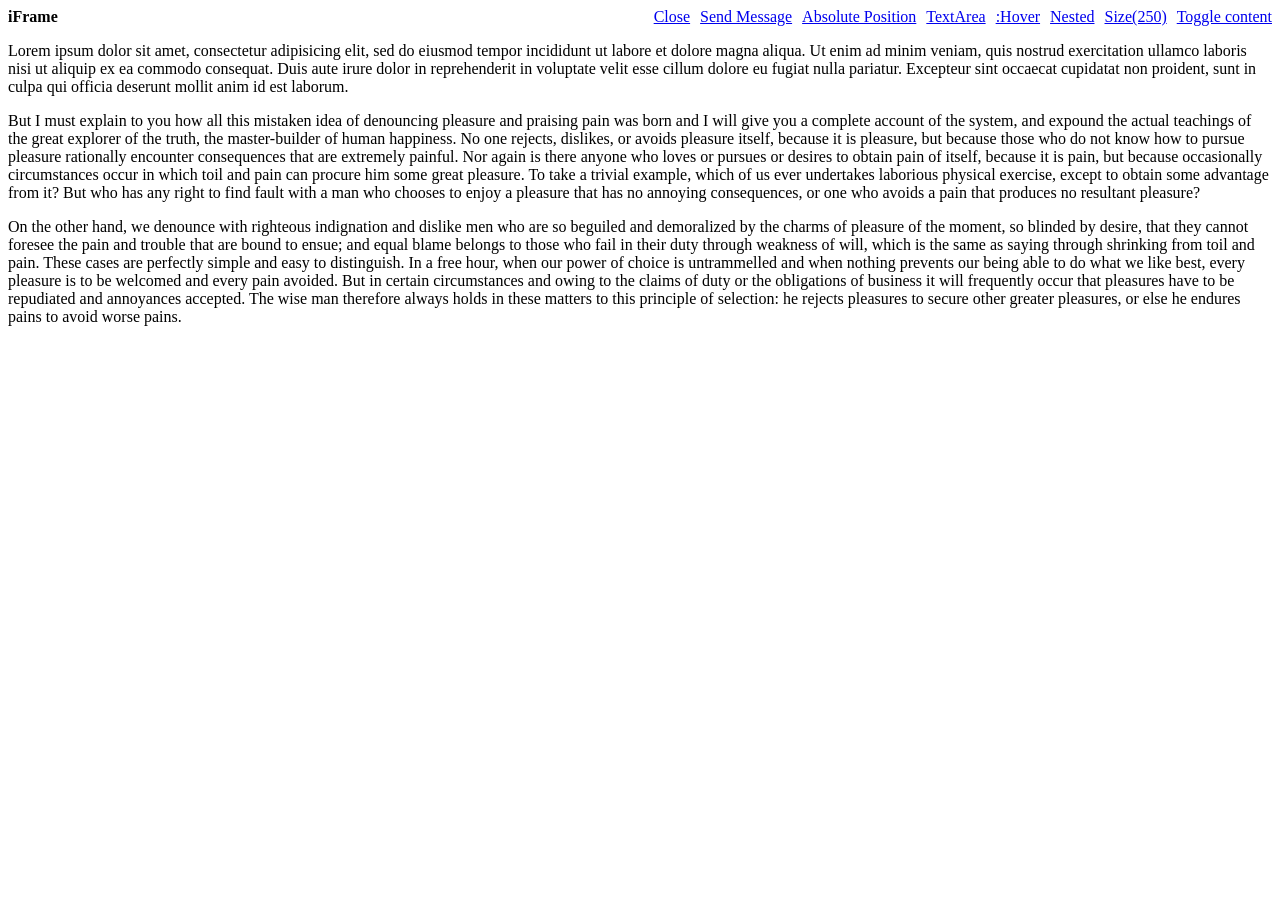
<file: iframeresizer/example/frame.content.html>
<!DOCTYPE html>
<html>
  <head>
    <meta charset="utf-8" />
    <title>iFrame message passing test</title>
    <meta name="description" content="iFrame message passing test" />
    <meta http-equiv="X-UA-Compatible" content="IE=edge" />
    <script src="http://ajax.googleapis.com/ajax/libs/jquery/1.11.0/jquery.min.js"></script>
    <style>
      *,
      *:before,
      *:after {
        box-model: border-box;
      }
      a {
        float: right;
        margin-left: 10px;
      }
    </style>
  </head>

  <body>
    <b>iFrame</b>
    <a href="#" onclick="$('p:eq(0)').toggle();return false;">Toggle content</a>
    &nbsp;
    <a
      href="#"
      onclick="if ('parentIFrame' in window) window.parentIFrame.size(250);return false;"
      >Size(250)</a
    >
    &nbsp;
    <a id="nested" href="frame.nested.html">Nested</a>
    &nbsp;
    <a href="frame.hover.html">:Hover</a>
    &nbsp;
    <a href="frame.textarea.html">TextArea</a>
    &nbsp;
    <a href="frame.absolute.html">Absolute Position</a>
    &nbsp;
    <a
      href="#"
      onclick="if ('parentIFrame' in window) window.parentIFrame.sendMessage('Hello from the iFrame');return false;"
      >Send Message</a
    >
    &nbsp;
    <a
      href="#"
      onclick="if ('parentIFrame' in window) window.parentIFrame.close();return false;"
      >Close</a
    >

    <p>
      Lorem ipsum dolor sit amet, consectetur adipisicing elit, sed do eiusmod
      tempor incididunt ut labore et dolore magna aliqua. Ut enim ad minim
      veniam, quis nostrud exercitation ullamco laboris nisi ut aliquip ex ea
      commodo consequat. Duis aute irure dolor in reprehenderit in voluptate
      velit esse cillum dolore eu fugiat nulla pariatur. Excepteur sint occaecat
      cupidatat non proident, sunt in culpa qui officia deserunt mollit anim id
      est laborum.
    </p>
    <p>
      But I must explain to you how all this mistaken idea of denouncing
      pleasure and praising pain was born and I will give you a complete account
      of the system, and expound the actual teachings of the great explorer of
      the truth, the master-builder of human happiness. No one rejects,
      dislikes, or avoids pleasure itself, because it is pleasure, but because
      those who do not know how to pursue pleasure rationally encounter
      consequences that are extremely painful. Nor again is there anyone who
      loves or pursues or desires to obtain pain of itself, because it is pain,
      but because occasionally circumstances occur in which toil and pain can
      procure him some great pleasure. To take a trivial example, which of us
      ever undertakes laborious physical exercise, except to obtain some
      advantage from it? But who has any right to find fault with a man who
      chooses to enjoy a pleasure that has no annoying consequences, or one who
      avoids a pain that produces no resultant pleasure?
    </p>
    <p>
      On the other hand, we denounce with righteous indignation and dislike men
      who are so beguiled and demoralized by the charms of pleasure of the
      moment, so blinded by desire, that they cannot foresee the pain and
      trouble that are bound to ensue; and equal blame belongs to those who fail
      in their duty through weakness of will, which is the same as saying
      through shrinking from toil and pain. These cases are perfectly simple and
      easy to distinguish. In a free hour, when our power of choice is
      untrammelled and when nothing prevents our being able to do what we like
      best, every pleasure is to be welcomed and every pain avoided. But in
      certain circumstances and owing to the claims of duty or the obligations
      of business it will frequently occur that pleasures have to be repudiated
      and annoyances accepted. The wise man therefore always holds in these
      matters to this principle of selection: he rejects pleasures to secure
      other greater pleasures, or else he endures pains to avoid worse pains.
    </p>

    <script>
      var level = document.location.search.replace(/\?/, '') || 0
      $('#nested').attr('href', 'frame.nested.html?' + ++level)
    </script>

    <script>
      var iFrameResizer = {
        onMessage: function(message) {
          alert(message, parentIFrame.getId())
        }
      }
    </script>

    <script
      type="text/javascript"
      src="../js/iframeResizer.contentWindow.min.js"
      defer
    ></script>
  </body>
</html>
</file>
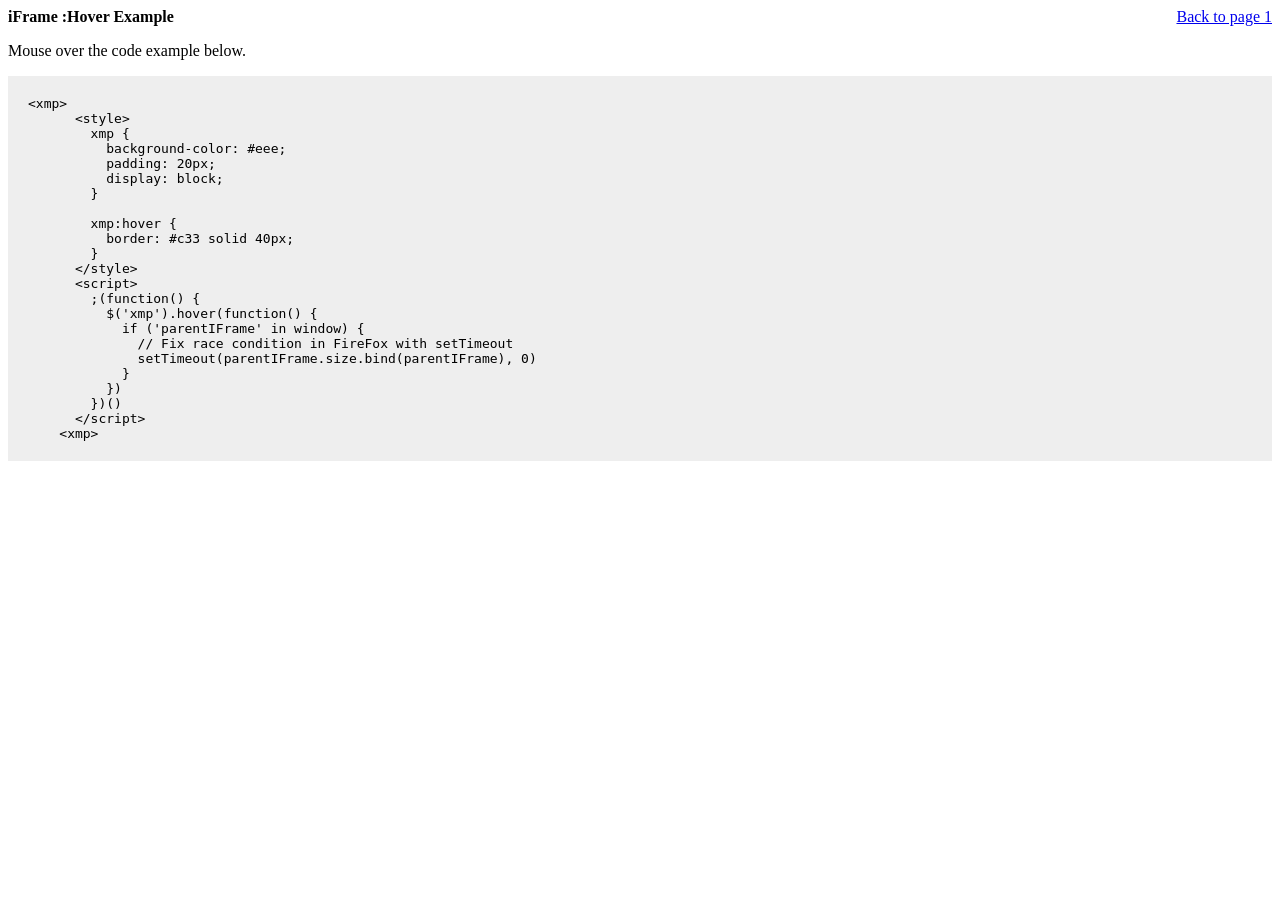
<file: iframeresizer/example/frame.hover.html>
<!DOCTYPE html>
<html>
  <head>
    <meta charset="utf-8" />
    <title>iFrame message passing test</title>
    <meta name="description" content="iFrame message passing test" />
    <meta http-equiv="X-UA-Compatible" content="IE=edge" />
    <style>
      a {
        float: right;
        margin-left: 10px;
      }
    </style>
  </head>

  <body>
    <b>iFrame :Hover Example</b>
    <a href="frame.content.html">Back to page 1</a>

    <p>
      Mouse over the code example below.
    </p>

    <xmp>
		<!--  #code  -->
	</xmp>

    <script>
      var iFrameResizer = {
        heightCalculationMethod: 'lowestElement'
      }
    </script>

    <script src="http://ajax.googleapis.com/ajax/libs/jquery/1.11.0/jquery.min.js"></script>
    <script
      type="text/javascript"
      src="../js/iframeResizer.contentWindow.min.js"
    ></script>

    <div id="code">
      <style>
        xmp {
          background-color: #eee;
          padding: 20px;
          display: block;
        }

        xmp:hover {
          border: #c33 solid 40px;
        }
      </style>
      <script>
        ;(function() {
          $('xmp').hover(function() {
            if ('parentIFrame' in window) {
              // Fix race condition in FireFox with setTimeout
              setTimeout(parentIFrame.size.bind(parentIFrame), 0)
            }
          })
        })()
      </script>
    </div>

    <script>
      $('xmp').text('<xmp>' + $('#code').html() + '<xmp>')
    </script>
  </body>
</html>
</file>
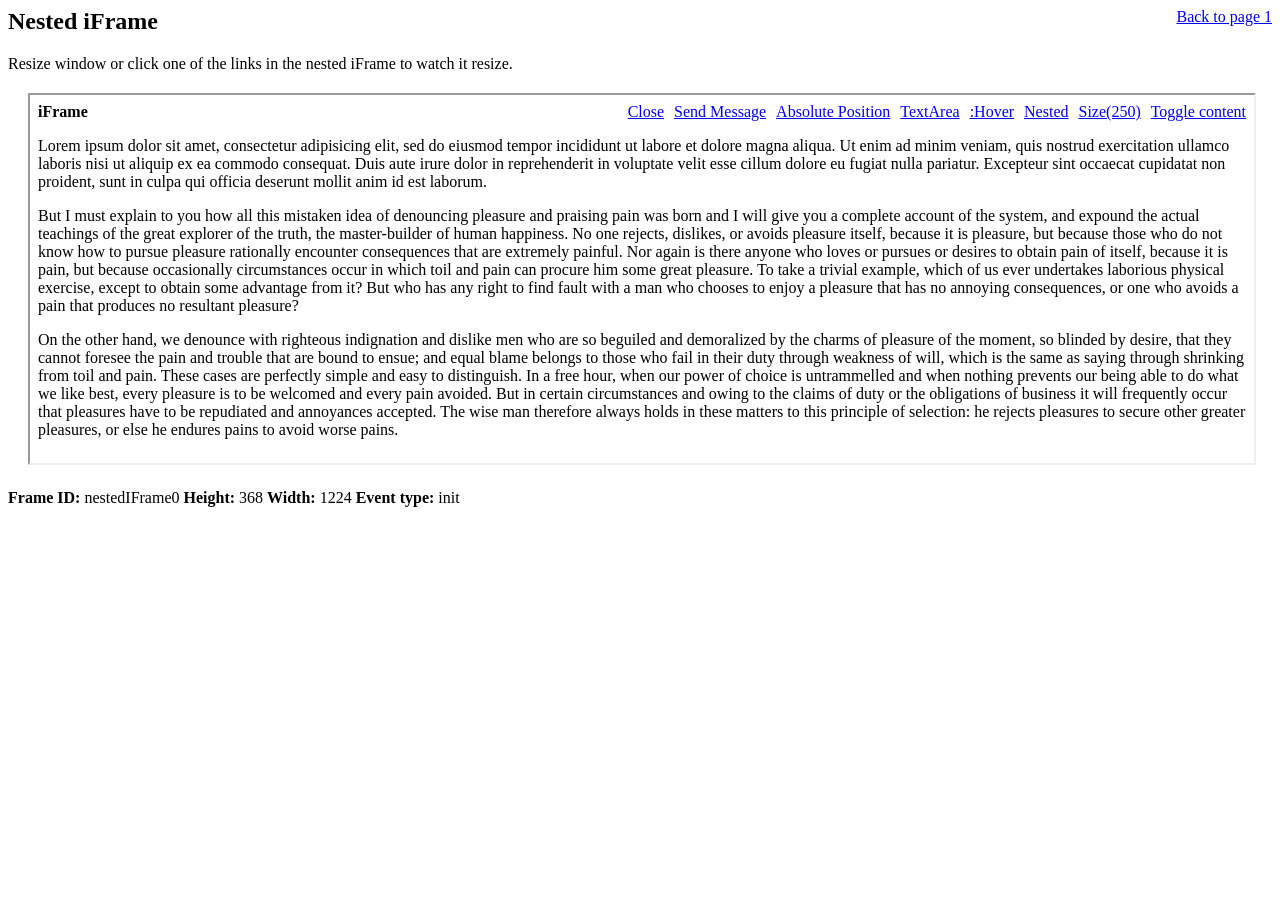
<file: iframeresizer/example/frame.nested.html>
<!DOCTYPE html>
<html>
  <head>
    <meta charset="utf-8" />
    <title>iFrame message passing test</title>
    <meta name="description" content="iFrame message passing test" />
    <meta name="viewport" content="width=device-width" />
    <meta http-equiv="X-UA-Compatible" content="IE=edge" />
    <style>
      *,
      *:before,
      *:after {
        box-model: border-box;
      }
      a {
        float: right;
        margin-left: 10px;
      }

      h2 {
        margin-top: 0;
      }
      body {
        margin: 8px !important;
      }
    </style>
  </head>

  <body>
    <a href="frame.content.html">Back to page 1</a>
    <h2>Nested iFrame</h2>
    <p>
      Resize window or click one of the links in the nested iFrame to watch it
      resize.
    </p>
    <div style="margin:20px;">
      <iframe
        id="nestedIFrame"
        src="frame.content.html"
        width="100%"
        scrolling="no"
      ></iframe>
    </div>
    <p id="callback"></p>

    <script src="http://ajax.googleapis.com/ajax/libs/jquery/1.11.0/jquery.min.js"></script>

    <script type="text/javascript" src="../js/iframeResizer.min.js"></script>
    <script type="text/javascript">
      var level = document.location.search.replace(/\?/, '') || 0

      $('iframe')
        .attr('id', 'nestedIFrame' + level)
        .attr('src', 'frame.content.html?' + level)

      /*
       * If you do not understand what the code below does, then please just use the
       * following call in your own code.
       *
       *   iFrameResize({log:true});
       *
       * Once you have it working, set the log option to false.
       */

      iFrameResize({
        log: true, // Enable console logging
        inPageLinks: true,
        onResized: function(messageData) {
          // Callback fn when message is received
          $('p#callback').html(
            '<b>Frame ID:</b> ' +
              messageData.iframe.id +
              ' <b>Height:</b> ' +
              messageData.height +
              ' <b>Width:</b> ' +
              messageData.width +
              ' <b>Event type:</b> ' +
              messageData.type
          )
        },
        onMessage: function(messageData) {
          // Callback fn when message is received
          parentIFrame.sendMessage(
            messageData.message + ' (via ' + $('iframe').attr('id') + ')'
          )
        },
        onClosed: function(id) {
          /// Callback fn when iFrame is closed
          $('p#callback').html(
            '<b>IFrame (</b>' + id + '<b>) removed from page.</b>'
          )
        }
      })
    </script>
    <script
      type="text/javascript"
      src="../js/iframeResizer.contentWindow.min.js"
    ></script>
  </body>
</html>
</file>
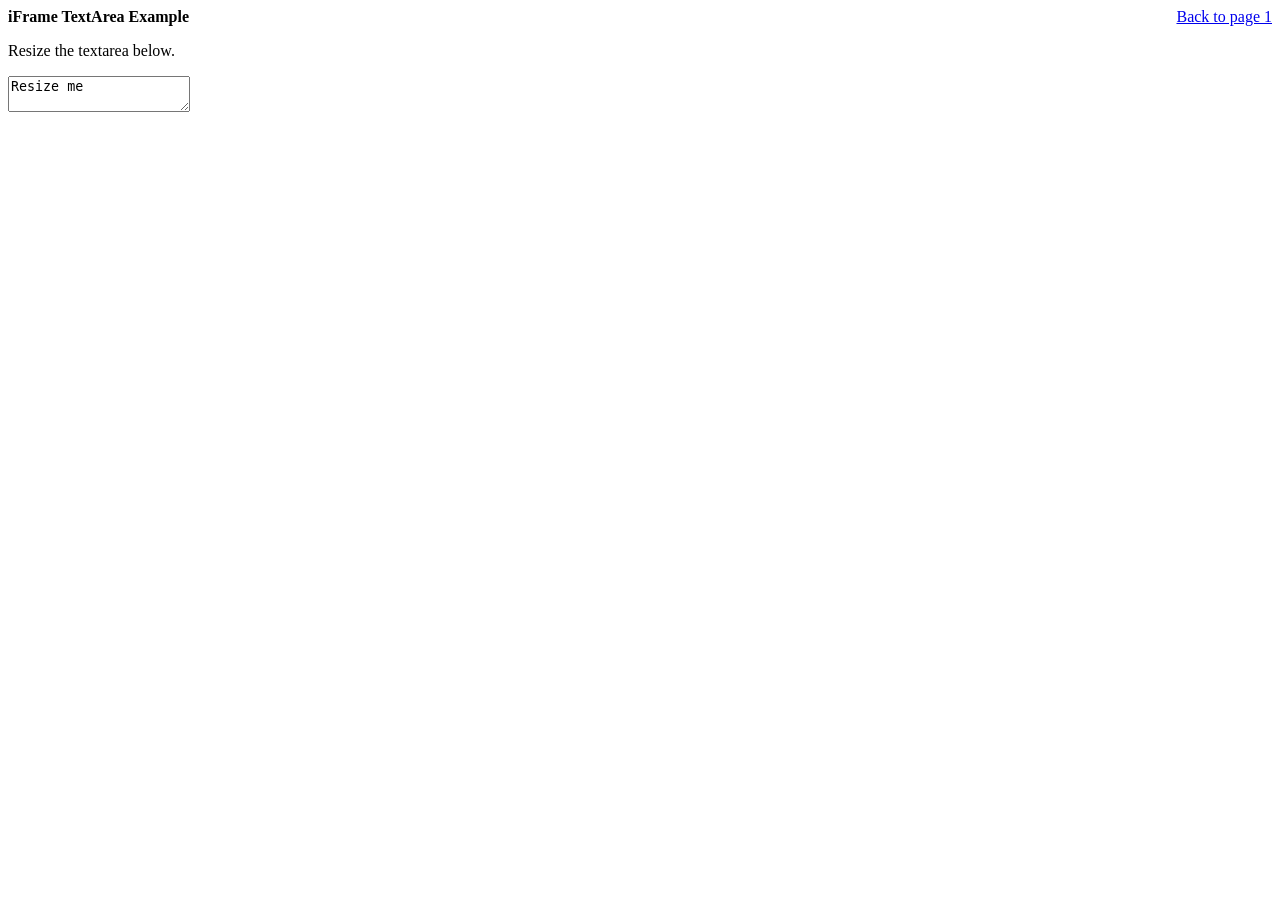
<file: iframeresizer/example/frame.textarea.html>
<!DOCTYPE html>
<html>
  <head>
    <meta charset="utf-8" />
    <title>iFrame message passing test</title>
    <meta name="description" content="iFrame message passing test" />
    <meta http-equiv="X-UA-Compatible" content="IE=edge" />
    <style>
      a {
        float: right;
        margin-left: 10px;
      }
    </style>
  </head>

  <body>
    <b>iFrame TextArea Example</b>
    <a href="frame.content.html">Back to page 1</a>

    <p>
      Resize the textarea below.
    </p>

    <textarea id="textArea">Resize me</textarea>

    <script src="http://ajax.googleapis.com/ajax/libs/jquery/1.11.0/jquery.min.js"></script>
    <script src="../js/iframeResizer.contentWindow.min.js"></script>

    <script>
      function store() {
        this.x = this.offsetWidth
        this.y = this.offsetHeight
      }

      $('textarea')
        .each(store)
        .on('mouseover mouseout', function() {
          if (this.offsetWidth !== this.x || this.offsetHeight !== this.y) {
            if ('parentIFrame' in window) parentIFrame.size()
            store.call(this)
          }
        })
    </script>
  </body>
</html>
</file>
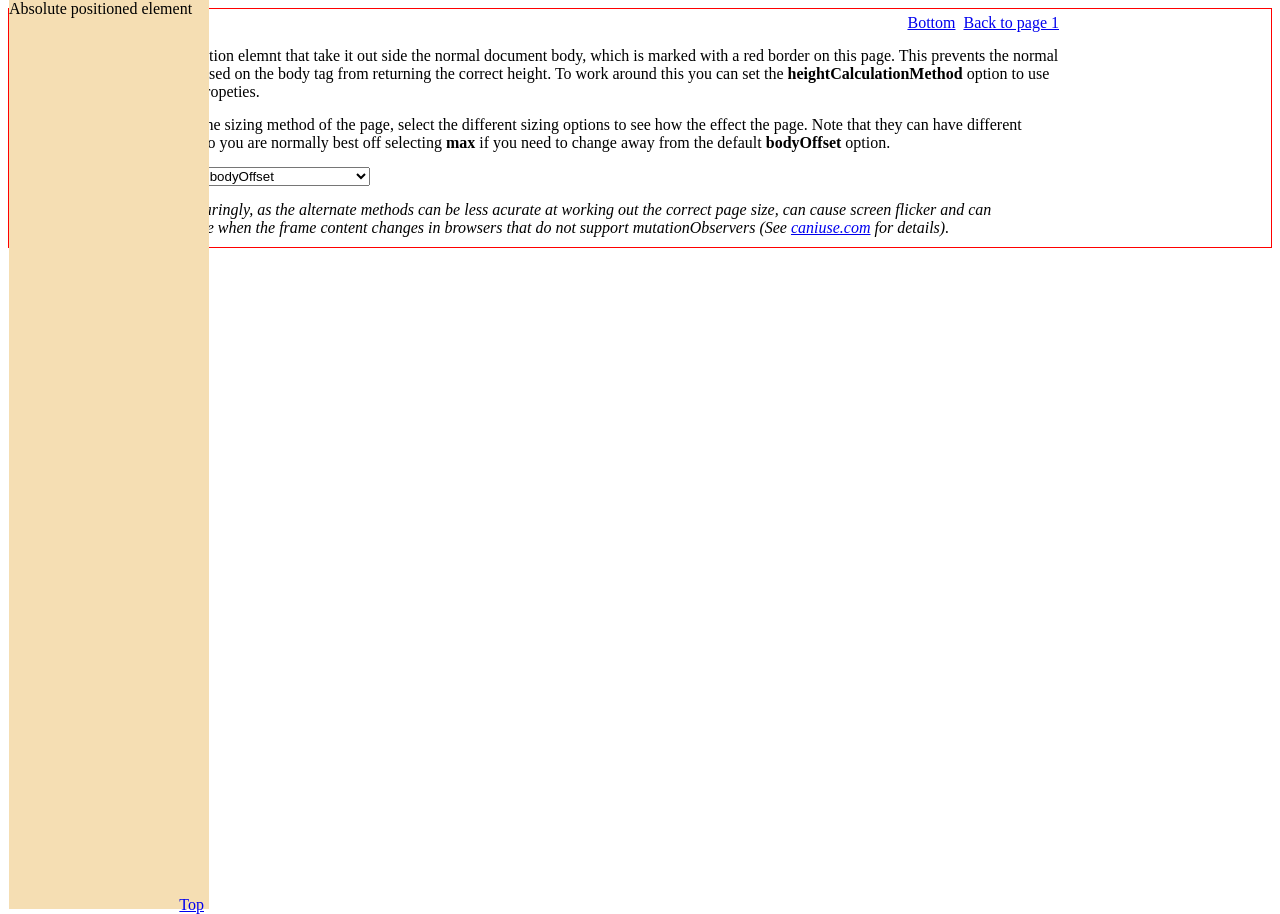
<file: iframeresizer/example/frame.tolerance.html>
<!DOCTYPE html>
<html>
  <head>
    <meta charset="utf-8" />
    <title>iFrame message passing test</title>
    <meta name="description" content="iFrame message passing test" />
    <style>
      a.back {
        float: right;
        margin-left: 8px;
      }
      body {
        border: solid 1px red;
      }
      p {
        padding: 5px 212px 5px 5px;
        margin: 0 0 5px;
      }
      #abs {
        position: absolute;
        top: 0;
        bottom: -10;
        pxright: 0;
        width: 200px;
        height: 101%;
        background-color: wheat;
      }
      a.top {
        position: absolute;
        bottom: -10px;
        right: 0;
        margin: 5px;
      }
    </style>
  </head>

  <body>
    <p>
      <b>iFrame</b>

      <a href="frame.content.html" class="back">Back to page 1</a>
      &nbsp;
      <a
        href="#"
        class="back"
        onclick="if ('parentIFrame' in window) window.parentIFrame.scrollTo(0,99999999);return false;"
        >Bottom</a
      >
    </p>
    <p>
      This page has an absolute position elemnt that take it out side the normal
      document body, which is marked with a red border on this page. This
      prevents the normal height calculation, which is based on the body tag
      from returning the correct height. To work around this you can set the
      <b>heightCalculationMethod</b> option to use one of the other page height
      propeties.
    </p>
    <p>
      Use the dropdown to change the sizing method of the page, select the
      different sizing options to see how the effect the page. Note that they
      can have different effects in different browsers, so you are normally best
      off selecting <b>max</b> if you need to change away from the default
      <b>bodyOffset</b> option.
    </p>
    <p>
      <b>Height Calculation Method</b>
      <select name="heightCalculationMethod">
        <option>bodyOffset</option>
        <option>bodyScroll</option>
        <option>documentElementOffset</option>
        <option>documentElementScroll</option>
        <option>max</option>
        <option>min</option>
        <option>grow</option>
        <option>lowestElement</option>
      </select>
    </p>
    <p>
      <i
        >This option should be used sparingly, as the alternate methods can be
        less acurate at working out the correct page size, can cause screen
        flicker and can sometimes fail to reduce in size when the frame content
        changes in browsers that do not support mutationObservers (See
        <a href="http://caniuse.com/mutationobserver">caniuse.com</a> for
        details).</i
      >
    </p>

    <div id="abs">
      Absolute positioned element
      <a
        href="#"
        class="top"
        onclick="if ('parentIFrame' in window) window.parentIFrame.scrollTo(0,0);return false;"
        >Top</a
      >
    </div>

    <script src="http://ajax.googleapis.com/ajax/libs/jquery/1.11.0/jquery.min.js"></script>
    <script
      type="text/javascript"
      src="../js/iframeResizer.contentWindow.min.js"
    ></script>
    <script>
      $('select').on('change', function() {
        if ('parentIFrame' in window) {
          parentIFrame.setHeightCalculationMethod($(this).val())
          parentIFrame.size()
        }
      })
    </script>
  </body>
</html>
</file>
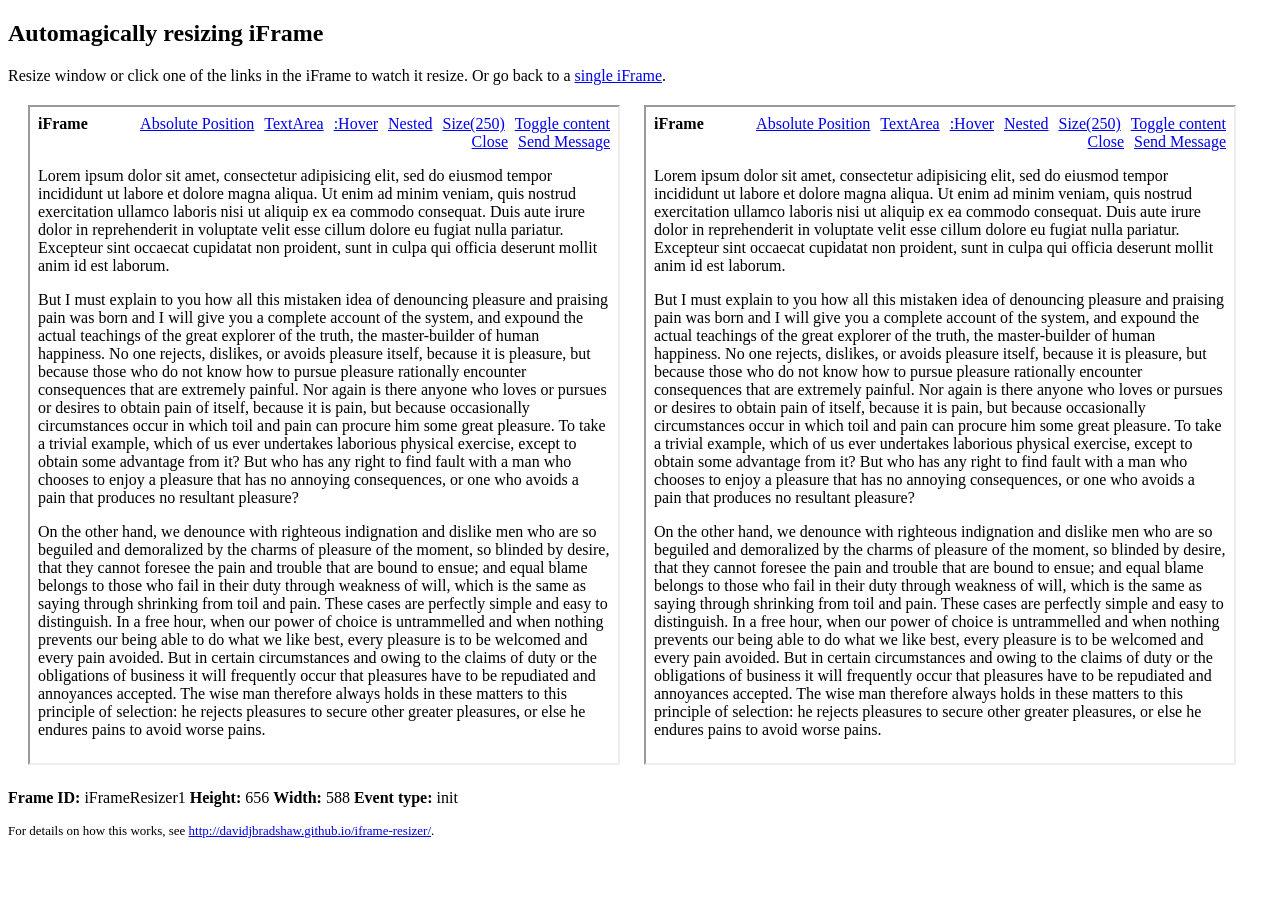
<file: iframeresizer/example/two.html>
<!DOCTYPE html>
<html>
  <head>
    <meta charset="utf-8" />
    <title>iFrame message passing test</title>
    <meta name="description" content="iFrame message passing test" />
    <meta name="viewport" content="width=device-width" />
    <meta http-equiv="X-UA-Compatible" content="IE=edge" />
  </head>

  <body>
    <h2>Automagically resizing iFrame</h2>
    <p>
      Resize window or click one of the links in the iFrame to watch it resize.
      Or go back to a
      <a name="anchorParentTest" href="index.html">single iFrame</a>.
    </p>
    <div style="margin:20px;">
      <iframe
        src="frame.content.html"
        width="48%"
        scrolling="no"
        style="float:left;margin-right:2%"
      ></iframe>
      <iframe src="frame.content.html" width="48%" scrolling="no"></iframe>
    </div>
    <p id="callback"></p>
    <div style="margin: 8px 0;font-size:13px;">
      For details on how this works, see
      <a href="http://davidjbradshaw.github.io/iframe-resizer/"
        >http://davidjbradshaw.github.io/iframe-resizer/</a
      >.
    </div>

    <!-- MDN PolyFils for IE8 -->
    <!--[if lte IE 8]>

    <![endif]-->

    <script src="http://ajax.googleapis.com/ajax/libs/jquery/1.11.0/jquery.min.js"></script>
    <script type="text/javascript" src="../src/iframeResizer.js"></script>
    <script type="text/javascript">
      /*
       * If you do not understand what the code below does, then please just use the
       * following call in your own code.
       *
       *   iFrameResize({log:true});
       *
       * Once you have it working, set the log option to false.
       */

      iFrameResize({
        log: true, // Enable console logging
        enablePublicMethods: true, // Enable methods within iframe hosted page
        enableInPageLinks: true,
        onResized: function(messageData) {
          // Callback fn when resize is received
          $('p#callback').html(
            '<b>Frame ID:</b> ' +
              messageData.iframe.id +
              ' <b>Height:</b> ' +
              messageData.height +
              ' <b>Width:</b> ' +
              messageData.width +
              ' <b>Event type:</b> ' +
              messageData.type
          )
        },
        onMessage: function(messageData) {
          // Callback fn when message is received
          $('p#callback').html(
            '<b>Frame ID:</b> ' +
              messageData.iframe.id +
              ' <b>Message:</b> ' +
              messageData.message
          )
          alert(messageData.message + ' (' + messageData.iframe.id + ')')
        },
        onClosed: function(id) {
          // Callback fn when iFrame is closed
          $('p#callback').html(
            '<b>IFrame (</b>' + id + '<b>) removed from page.</b>'
          )
        }
      })
    </script>
  </body>
</html>
</file>
